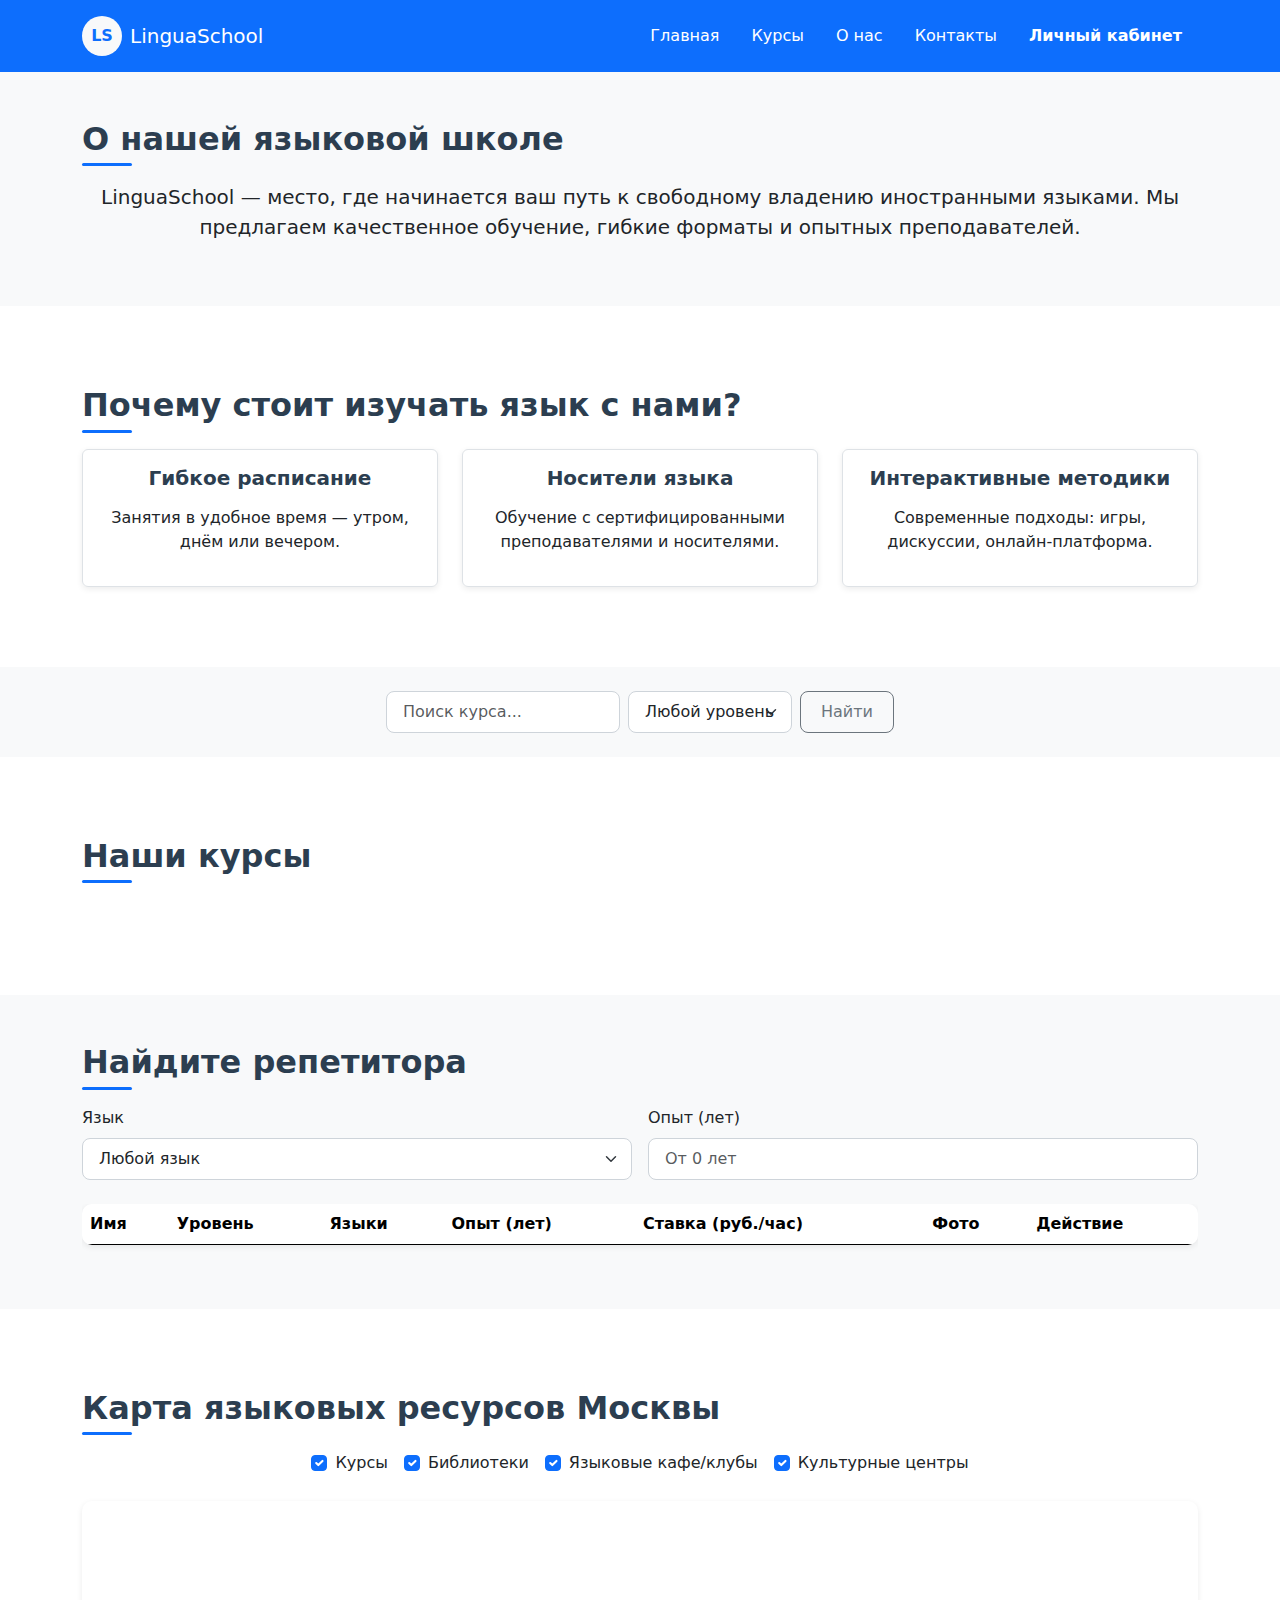
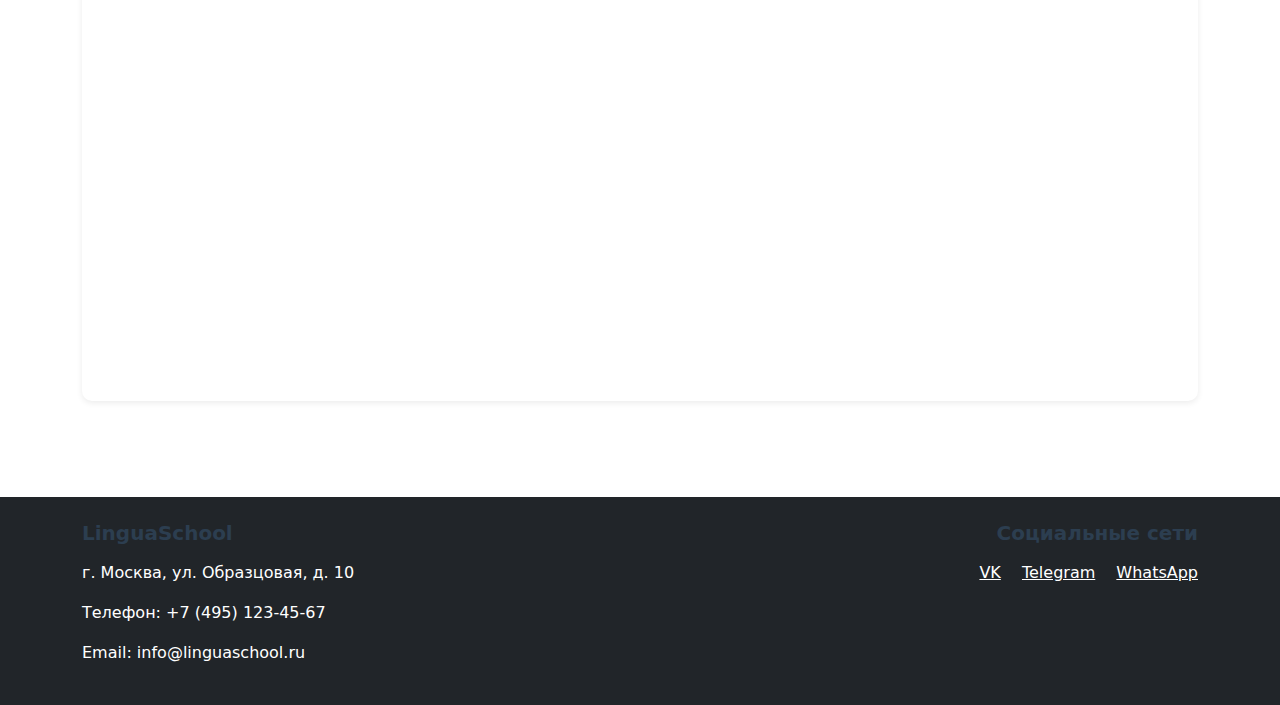
<file: index.html>
<!DOCTYPE html>
<html lang="ru">
<head>
  <meta charset="UTF-8" />
  <meta name="viewport" content="width=device-width, initial-scale=1.0"/>
  <title>LinguaSchool — Изучайте языки с нами</title>
  <!-- Bootstrap 5.3 CSS -->
  <link href="https://cdn.jsdelivr.net/npm/bootstrap@5.3.3/dist/css/bootstrap.min.css" rel="stylesheet">
  <!-- Свои стили -->
  <link rel="stylesheet" href="styles.css">
</head>
<body>

  <!-- Шапка сайта : Заголовок, включающий название сайта (языковой школы), 
логотип и панель навигации со ссылками на другие разделы (например, 
«Курсы», «О нас», «Контакты», «Личный кабинет»). -->
  <header class="bg-primary text-white py-3 shadow-sm">
    <div class="container d-flex justify-content-between align-items-center">
      <div class="d-flex align-items-center">
        <div class="bg-light text-primary rounded-circle d-flex align-items-center justify-content-center me-2" style="width: 40px; height: 40px; font-weight: bold;">LS</div>
        <h1 class="h5 mb-0">LinguaSchool</h1>
      </div>
      <nav>
        <ul class="nav">
          <li class="nav-item"><a class="nav-link text-white" href="index.html">Главная</a></li>
          <li class="nav-item"><a class="nav-link text-white" href="#courses">Курсы</a></li>
          <li class="nav-item"><a class="nav-link text-white" href="#about">О нас</a></li>
          <li class="nav-item"><a class="nav-link text-white" href="#contacts">Контакты</a></li>
          <li class="nav-item"><a class="nav-link text-white fw-bold" href="profile.html">Личный кабинет</a></li>
        </ul>
      </nav>
    </div>
  </header>

  <!-- Область уведомлений: место для всплывающих оповещений или уведомлений.  -->
  <div id="notifications" class="position-fixed top-0 start-50 translate-middle-x p-3" style="z-index: 1050;"></div>

  <!-- Блок описания школы: раздел, содержащий информацию о 
службе, ее миссии и образовательных предложениях.  -->
  <section id="about" class="py-5 bg-light">
    <div class="container">
      <h2 class="text-center mb-4">О нашей языковой школе</h2>
      <p class="text-center lead">
        LinguaSchool — место, где начинается ваш путь к свободному владению иностранными языками.
        Мы предлагаем качественное обучение, гибкие форматы и опытных преподавателей.
      </p>
    </div>
  </section>

  <!-- Преимущества: раздел, в котором 
описываются преимущества изучения иностранного языка; для вёрстки 
необходимо использовать Bootstrap Grid System.  -->
  <section class="py-5">
    <div class="container">
      <h2 class="text-center mb-4">Почему стоит изучать язык с нами?</h2>
      <div class="row g-4">
        <div class="col-md-4">
          <div class="p-3 text-center border rounded h-100">
            <h5>Гибкое расписание</h5>
            <p>Занятия в удобное время — утром, днём или вечером.</p>
          </div>
        </div>
        <div class="col-md-4">
          <div class="p-3 text-center border rounded h-100">
            <h5>Носители языка</h5>
            <p>Обучение с сертифицированными преподавателями и носителями.</p>
          </div>
        </div>
        <div class="col-md-4">
          <div class="p-3 text-center border rounded h-100">
            <h5>Интерактивные методики</h5>
            <p>Современные подходы: игры, дискуссии, онлайн-платформа.</p>
          </div>
        </div>
      </div>
    </div>
  </section>

  <!-- Форма поиска курсов: Форма для поиска курсов по названию или уровню 
(начальный, средний, продвинутый).  -->
  <section class="py-4 bg-light">
    <div class="container">
      <form id="courseSearchForm" class="d-flex gap-2 flex-wrap justify-content-center">
        <input type="text" id="searchCourseInput" class="form-control w-auto" placeholder="Поиск курса...">
        <select id="searchLevelSelect" class="form-select w-auto">
          <option value="">Любой уровень</option>
          <option value="Beginner">Начальный</option>
          <option value="Intermediate">Средний</option>
          <option value="Advanced">Продвинутый</option>
        </select>
        <button type="submit" class="btn btn-outline-secondary">Найти</button>
      </form>
    </div>
  </section>

  <!-- Предлагаемые курсы: блок, демонстрирующий доступные языковые 
курсы с возможностью выбора курса для получения дополнительной 
информации.  -->
  <section id="courses" class="py-5">
    <div class="container">
      <h2 class="text-center mb-4">Наши курсы</h2>
      <div id="coursesContainer" class="row g-4"></div>
      <!-- Пагинация курсов: навигационная система, позволяющая пользователям 
просматривать курсы на нескольких страницах.  -->
      <nav aria-label="Пагинация курсов" class="mt-4">
        <ul id="coursesPagination" class="pagination justify-content-center"></ul>
      </nav>
    </div>
  </section>

  <!-- Поиск репетиторов: форма для фильтрации репетиторов по квалификации 
(выпадающий список) и опыту (количество лет).  -->
  <section class="py-5 bg-light">
    <div class="container">
      <h2 class="text-center mb-4">Найдите репетитора</h2>
      <form id="tutorFilterForm" class="row g-3 mb-4">
        <div class="col-md-6">
          <label for="tutorLanguage" class="form-label">Язык</label>
          <select id="tutorLanguage" class="form-select">
            <option value="">Любой язык</option>
          </select>
        </div>
        <div class="col-md-6">
          <label for="tutorExperience" class="form-label">Опыт (лет)</label>
          <input type="number" id="tutorExperience" class="form-control" min="0" placeholder="От 0 лет">
        </div>
      </form>

      <div class="table-responsive">
        <table class="table table-hover align-middle">
          <thead>
            <tr>
              <th>Имя</th>
              <th>Уровень</th>
              <th>Языки</th>
              <th>Опыт (лет)</th>
              <th>Ставка (руб./час)</th>
              <th>Фото</th>
              <th>Действие</th>
            </tr>
          </thead>
          <tbody id="tutorsTableBody"></tbody>
        </table>
      </div>
    </div>
  </section>

  <!-- Кнопка заказа
  <div class="container text-center my-5">
    <button type="button" class="btn btn-success btn-lg" data-bs-toggle="modal" data-bs-target="#orderModal">
      Заказать занятие
    </button>
  </div> -->

  <!-- Модальное окно заявки -->
  <div class="modal fade" id="orderModal" tabindex="-1" aria-labelledby="orderModalLabel" aria-hidden="true">
    <div class="modal-dialog modal-lg">
      <div class="modal-content">
        <div class="modal-header">
          <h5 class="modal-title" id="orderModalLabel">Оформление заявки</h5>
          <button type="button" class="btn-close" data-bs-dismiss="modal" aria-label="Закрыть"></button>
        </div>
        <div class="modal-body">
          <form id="orderForm">
            <input type="hidden" id="selectedCourseId">
            <input type="hidden" id="selectedTutorId">

            <div class="mb-3">
              <label class="form-label">Курс / Репетитор</label>
              <input type="text" id="orderTitle" class="form-control" readonly>
            </div>

            <div class="mb-3">
              <label for="orderDate" class="form-label">Дата начала</label>
              <select id="orderDate" class="form-select" required>
                <option value="">Выберите дату</option>
              </select>
            </div>

            <div class="mb-3">
              <label for="orderTime" class="form-label">Время занятия</label>
              <select id="orderTime" class="form-select" disabled required>
                <option value="">Сначала выберите дату</option>
              </select>
            </div>

            <div class="mb-3">
              <label class="form-label">Продолжительность</label>
              <input type="number" id="orderDuration" class="form-control" min="1" max="40" value="1">
            </div>

            <div class="mb-3">
              <label for="studentsNumber" class="form-label">Количество студентов (1–20)</label>
              <input type="number" id="studentsNumber" class="form-control" min="1" max="20" value="1" required>
            </div>

            <div class="mb-3">
              <label class="form-label">Дополнительные опции</label>
              <div class="form-check">
                <input class="form-check-input" type="checkbox" id="supplementary">
                <label class="form-check-label" for="supplementary">Доп. материалы (+2000 ₽/студент)</label>
              </div>
              <div class="form-check">
                <input class="form-check-input" type="checkbox" id="personalized">
                <label class="form-check-label" for="personalized">Индивидуальные занятия (+1500 ₽/неделя)</label>
              </div>
              <div class="form-check">
                <input class="form-check-input" type="checkbox" id="excursions">
                <label class="form-check-label" for="excursions">Культурные экскурсии (+25%)</label>
              </div>
              <div class="form-check">
                <input class="form-check-input" type="checkbox" id="assessment">
                <label class="form-check-label" for="assessment">Оценка уровня (+300 ₽)</label>
              </div>
              <div class="form-check">
                <input class="form-check-input" type="checkbox" id="interactive">
                <label class="form-check-label" for="interactive">Интерактивная платформа (+50%)</label>
              </div>
            </div>

            <div class="alert alert-info">
              <strong>Итоговая стоимость:</strong> <span id="totalPrice">—</span> ₽
            </div>
          </form>
        </div>
        <div class="modal-footer">
          <button type="button" class="btn btn-secondary" data-bs-dismiss="modal">Отмена</button>
          <button type="button" class="btn btn-primary" id="submitOrderBtn">Отправить</button>
        </div>
      </div>
    </div>
  </div>

    <!-- Карта интерактивных учебных ресурсов карта, показывающая места, где 
учащиеся могут найти ресурсы (например, библиотеки, языковые кафе) для 
изучения иностранных языков.  -->
    <section id="map" class="py-5">
    <div class="container">
        <h2 class="text-center mb-4">Карта языковых ресурсов Москвы</h2>
        
        <!-- Фильтры -->
        <div class="d-flex flex-wrap gap-3 mb-4 justify-content-center">
        <div class="form-check">
            <input class="form-check-input" type="checkbox" id="filter-course" checked>
            <label class="form-check-label" for="filter-course">Курсы</label>
        </div>
        <div class="form-check">
            <input class="form-check-input" type="checkbox" id="filter-library" checked>
            <label class="form-check-label" for="filter-library">Библиотеки</label>
        </div>
        <div class="form-check">
            <input class="form-check-input" type="checkbox" id="filter-cafe" checked>
            <label class="form-check-label" for="filter-cafe">Языковые кафе/клубы</label>
        </div>
        <div class="form-check">
            <input class="form-check-input" type="checkbox" id="filter-center" checked>
            <label class="form-check-label" for="filter-center">Культурные центры</label>
        </div>
        </div>

        <!-- Карта -->
        <div id="languageMap" style="height: 500px; width: 100%; border-radius: 10px; box-shadow: 0 2px 6px rgba(0,0,0,0.08);"></div>
    </div>
    </section>

    <!-- Подключение Яндекс.Карт с ключом -->
    <script src="https://api-maps.yandex.ru/2.1/?apikey=27b51255-ec2d-4481-b5cc-c0b1dcd3b744&lang=ru_RU" type="text/javascript"></script>
    <script>
    // Данные о местах
    const languagePlaces = [
        {
        name: "Библиотека иностранной литературы им. М.И. Рудомино",
        address: "ул. Николоямская, д. 1",
        hours: "Ежедневно 10:00–22:00",
        contact: "+7 (495) 912-30-23",
        description: "Крупнейшая библиотека с фондами на 50+ языках. Проводятся языковые клубы и кинопоказы.",
        coords: [55.7475, 37.6532],
        type: "library"
        },
        {
        name: "Государственная публичная историческая библиотека",
        address: "ул. Николоямская, д. 17",
        hours: "Пн-Пт 10:00–21:00, Сб-Вс 10:00–18:00",
        contact: "+7 (495) 912-18-28",
        description: "Обширные фонды по истории и языкам. Есть залы для самостоятельной работы.",
        coords: [55.7458, 37.6510],
        type: "library"
        },
        {
        name: "Центр иностранных языков «Polyglot»",
        address: "проспект Мира, д. 119",
        hours: "Пн-Сб 9:00–21:00",
        contact: "+7 (495) 123-45-67",
        description: "Индивидуальные и групповые занятия, подготовка к IELTS/TOEFL.",
        coords: [55.8012, 37.6250],
        type: "course"
        },
        {
        name: "LinguaCafé — языковой клуб",
        address: "Тверская ул., д. 15",
        hours: "Пн-Пт 12:00–23:00, Сб-Вс 14:00–22:00",
        contact: "hello@linguacafe.ru",
        description: "Разговорные вечера на английском, испанском, французском. Без преподавателя — только практика!",
        coords: [55.7622, 37.6075],
        type: "cafe"
        },
        {
        name: "Goethe-Institut Москва",
        address: "Ленинградский проспект, д. 95",
        hours: "Пн-Пт 10:00–19:00",
        contact: "+7 (495) 232-19-00",
        description: "Официальный немецкий культурный центр. Курсы, экзамены, библиотека, мероприятия.",
        coords: [55.7985, 37.5510],
        type: "center"
        },
        {
        name: "Alliance Française de Moscou",
        address: "ул. Б. Афанасьевский пер., д. 31",
        hours: "Пн-Пт 10:00–20:00, Сб 10:00–16:00",
        contact: "+7 (495) 609-00-00",
        description: "Французский культурный центр. Курсы, сертификация DELF/DALF, кино и выставки.",
        coords: [55.7610, 37.6320],
        type: "center"
        },
        {
        name: "British Council — Образовательный центр",
        address: "ул. Спиридоновка, д. 14",
        hours: "Пн-Пт 9:00–18:00",
        contact: "+7 (495) 228-50-00",
        description: "Подготовка к IELTS, курсы английского, библиотека, онлайн-ресурсы.",
        coords: [55.7560, 37.6090],
        type: "course"
        }
    ];

    let map;
    let placemarks = [];

    ymaps.ready(initMap);

    function initMap() {
        map = new ymaps.Map('languageMap', {
        center: [55.751244, 37.618423],
        zoom: 10,
        controls: ['zoomControl']
        });

        // Создаём метки
        languagePlaces.forEach(place => {
        const balloonContent = `
            <div style="min-width: 200px;">
            <strong>${place.name}</strong><br>
             ${place.address}<br>
             ${place.hours}<br>
             ${place.contact}<br>
             ${place.description}
            </div>
        `;
        const colorMap = {
            course: '#4caf50',
            library: '#2196f3',
            cafe: '#ff9800',
            center: '#9c27b0'
        };
        const placemark = new ymaps.Placemark(
            place.coords,
            { balloonContent },
            {
            preset: 'islands#icon',
            iconColor: colorMap[place.type] || '#000'
            }
        );
        placemark.originalType = place.type;
        placemarks.push(placemark);
        map.geoObjects.add(placemark);
        });

        // Настраиваем фильтры
        document.querySelectorAll('input[id^="filter-"]').forEach(checkbox => {
        checkbox.addEventListener('change', applyFilters);
        });
    }

    function applyFilters() {
        const activeTypes = [];
        if (document.getElementById('filter-course').checked) activeTypes.push('course');
        if (document.getElementById('filter-library').checked) activeTypes.push('library');
        if (document.getElementById('filter-cafe').checked) activeTypes.push('cafe');
        if (document.getElementById('filter-center').checked) activeTypes.push('center');

        placemarks.forEach(pm => {
        if (activeTypes.includes(pm.originalType)) {
            pm.options.set('visible', true);
        } else {
            pm.options.set('visible', false);
        }
        });
    }
    </script>

  <!-- Футер -->
  <footer id="contacts" class="bg-dark text-white py-4 mt-5">
    <div class="container">
      <div class="row">
        <div class="col-md-6">
          <h5>LinguaSchool</h5>
          <p>г. Москва, ул. Образцовая, д. 10</p>
          <p>Телефон: +7 (495) 123-45-67</p>
          <p>Email: info@linguaschool.ru</p>
        </div>
        <div class="col-md-6 text-md-end">
          <h5>Социальные сети</h5>
          <a href="#" class="text-white me-3">VK</a>
          <a href="#" class="text-white me-3">Telegram</a>
          <a href="#" class="text-white">WhatsApp</a>
        </div>
      </div>
    </div>
  </footer>

  <!-- Bootstrap JS -->
  <script src="https://cdn.jsdelivr.net/npm/bootstrap@5.3.3/dist/js/bootstrap.bundle.min.js"></script>
  <!-- Свои скрипты -->
  <script src="config.js"></script>
  <script src="api.js"></script>
  <script src="main.js"></script>
</body>
</html>
</file>
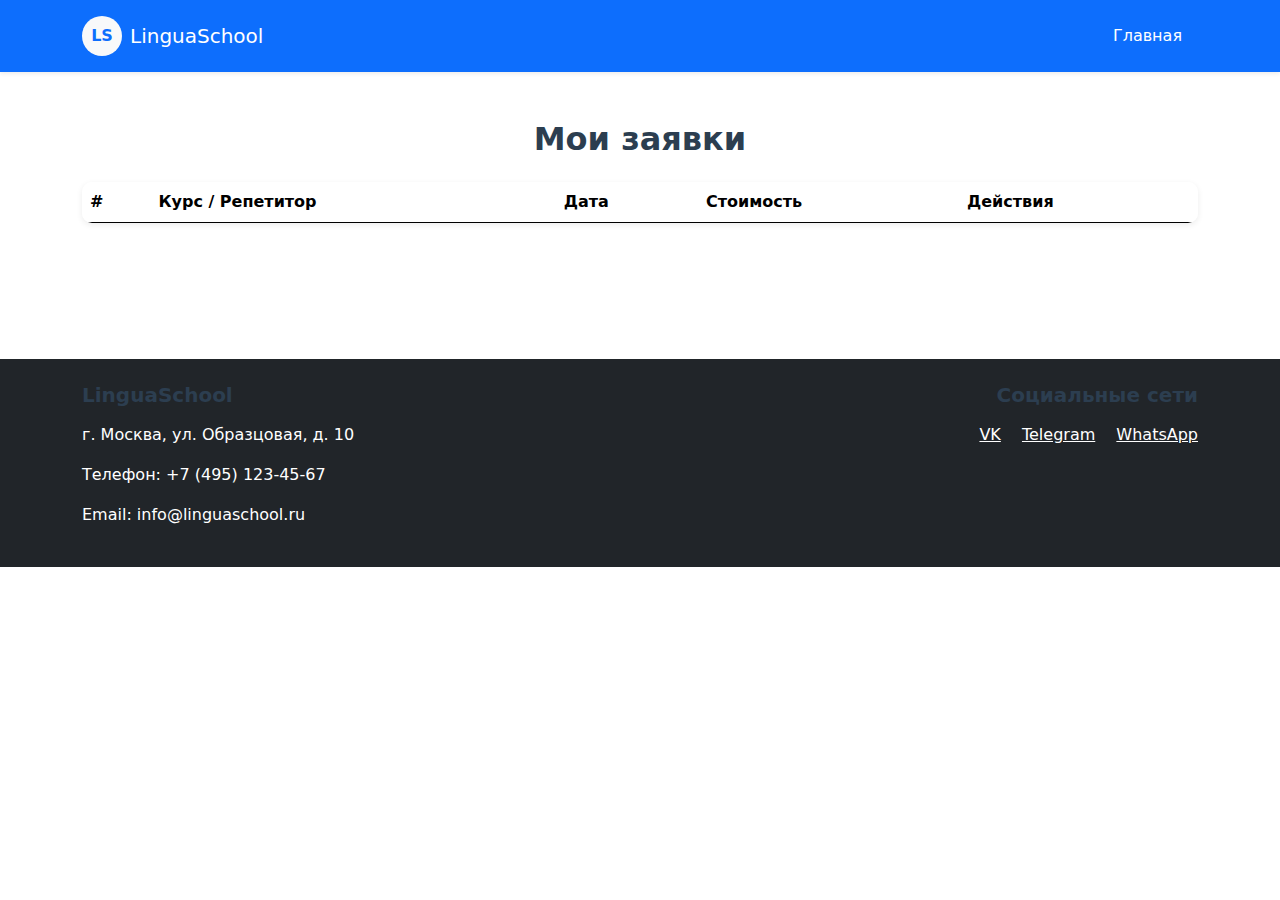
<file: profile.html>
<!DOCTYPE html>
<html lang="ru">
<head>
  <meta charset="UTF-8" />
  <meta name="viewport" content="width=device-width, initial-scale=1.0"/>
  <title>Личный кабинет — LinguaSchool</title>
  <!-- Bootstrap 5.3 CSS -->
  <link href="https://cdn.jsdelivr.net/npm/bootstrap@5.3.3/dist/css/bootstrap.min.css" rel="stylesheet">
  <!-- Свои стили -->
  <link rel="stylesheet" href="styles.css">
</head>
<body>

  <!-- Шапка сайта: заголовок, включающий название сайта, логотип и 
навигационный блок со ссылкой на главную страницу.  -->
  <header class="bg-primary text-white py-3 shadow-sm">
    <div class="container d-flex justify-content-between align-items-center">
      <div class="d-flex align-items-center">
        <div class="bg-light text-primary rounded-circle d-flex align-items-center justify-content-center me-2" style="width: 40px; height: 40px; font-weight: bold;">LS</div>
        <h1 class="h5 mb-0">LinguaSchool</h1>
      </div>
      <nav>
        <ul class="nav">
          <li class="nav-item"><a class="nav-link text-white" href="index.html">Главная</a></li>
        </ul>
      </nav>
    </div>
  </header>

  <!-- Область уведомлений: место для всплывающих оповещений или 
уведомлений.  -->
  <div id="notifications" class="position-fixed top-0 start-50 translate-middle-x p-3" style="z-index: 1050;"></div>

  <!-- Основной контент -->
  <main class="py-5">
    <div class="container">
      <h2 class="text-center mb-4">Мои заявки</h2>

      <div id="ordersContainer">
        <table class="table table-hover align-middle">
          <thead>
            <tr>
              <th>#</th>
              <th>Курс / Репетитор</th>
              <th>Дата</th>
              <th>Стоимость</th>
              <th>Действия</th>
            </tr>
          </thead>
          <tbody id="ordersTableBody"></tbody>
        </table>

        <!-- Пагинация: навигационная система, позволяющая пользователям 
просматривать заказы на нескольких страницах.  -->
        <nav aria-label="Пагинация заявок" class="mt-4">
          <ul id="ordersPagination" class="pagination justify-content-center"></ul>
        </nav>

        <p id="noOrdersMessage" class="text-center text-muted d-none">У вас пока нет заявок.</p>
      </div>
    </div>
  </main>

  <!-- Модальное окно: Подробнее -->
  <div class="modal fade" id="detailModal" tabindex="-1" aria-labelledby="detailModalLabel" aria-hidden="true">
    <div class="modal-dialog">
      <div class="modal-content">
        <div class="modal-header">
          <h5 class="modal-title" id="detailModalLabel">Детали заявки</h5>
          <button type="button" class="btn-close" data-bs-dismiss="modal" aria-label="Закрыть"></button>
        </div>
        <div class="modal-body" id="detailModalContent">
          <!-- Данные подставляются динамически -->
        </div>
        <div class="modal-footer">
          <button type="button" class="btn btn-secondary" data-bs-dismiss="modal">Закрыть</button>
        </div>
      </div>
    </div>
  </div>

  <!-- Модальное окно: Редактирование -->
  <div class="modal fade" id="editModal" tabindex="-1" aria-labelledby="editModalLabel" aria-hidden="true">
    <div class="modal-dialog modal-lg">
      <div class="modal-content">
        <div class="modal-header">
          <h5 class="modal-title" id="editModalLabel">Редактирование заявки</h5>
          <button type="button" class="btn-close" data-bs-dismiss="modal" aria-label="Закрыть"></button>
        </div>
        <div class="modal-body">
          <form id="editForm">
            <input type="hidden" id="editOrderId">
            <div class="mb-3">
              <label class="form-label">Курс / Репетитор</label>
              <input type="text" id="editOrderTitle" class="form-control" readonly>
            </div>
            <div class="mb-3">
              <label for="editStudentsNumber" class="form-label">Количество студентов (1–20)</label>
              <input type="number" id="editStudentsNumber" class="form-control" min="1" max="20" required>
            </div>
            <div class="mb-3">
              <label for="editDuration" class="form-label">Продолжительность (часы)</label>
              <input type="number" id="editDuration" class="form-control" min="1" max="40">
            </div>
            <div class="mb-3">
              <label class="form-label">Дополнительные опции</label>
              <div class="form-check">
                <input class="form-check-input" type="checkbox" id="editSupplementary">
                <label class="form-check-label" for="editSupplementary">Доп. материалы (+2000 ₽/студент)</label>
              </div>
              <div class="form-check">
                <input class="form-check-input" type="checkbox" id="editPersonalized">
                <label class="form-check-label" for="editPersonalized">Индивидуальные занятия (+1500 ₽/неделя)</label>
              </div>
              <div class="form-check">
                <input class="form-check-input" type="checkbox" id="editExcursions">
                <label class="form-check-label" for="editExcursions">Культурные экскурсии (+25%)</label>
              </div>
              <div class="form-check">
                <input class="form-check-input" type="checkbox" id="editAssessment">
                <label class="form-check-label" for="editAssessment">Оценка уровня (+300 ₽)</label>
              </div>
              <div class="form-check">
                <input class="form-check-input" type="checkbox" id="editInteractive">
                <label class="form-check-label" for="editInteractive">Интерактивная платформа (+50%)</label>
              </div>
            </div>
            <div class="alert alert-info">
              <strong>Новая стоимость:</strong> <span id="editTotalPrice">—</span> ₽
            </div>
          </form>
        </div>
        <div class="modal-footer">
          <button type="button" class="btn btn-secondary" data-bs-dismiss="modal">Отмена</button>
          <button type="button" class="btn btn-primary" id="saveEditBtn">Сохранить</button>
        </div>
      </div>
    </div>
  </div>

  <!-- Модальное окно: Подтверждение удаления -->
  <div class="modal fade" id="deleteConfirmModal" tabindex="-1" aria-labelledby="deleteConfirmLabel" aria-hidden="true">
    <div class="modal-dialog">
      <div class="modal-content">
        <div class="modal-header">
          <h5 class="modal-title" id="deleteConfirmLabel">Подтверждение удаления</h5>
          <button type="button" class="btn-close" data-bs-dismiss="modal" aria-label="Закрыть"></button>
        </div>
        <div class="modal-body">
          Вы уверены, что хотите удалить заявку?
        </div>
        <div class="modal-footer">
          <button type="button" class="btn btn-secondary" data-bs-dismiss="modal">Нет</button>
          <button type="button" class="btn btn-danger" id="confirmDeleteBtn">Да</button>
        </div>
      </div>
    </div>
  </div>

  <!-- Футер: контактная информация и ссылки на социальные сети.  -->
  <footer class="bg-dark text-white py-4 mt-5">
    <div class="container">
      <div class="row">
        <div class="col-md-6">
          <h5>LinguaSchool</h5>
          <p>г. Москва, ул. Образцовая, д. 10</p>
          <p>Телефон: +7 (495) 123-45-67</p>
          <p>Email: info@linguaschool.ru</p>
        </div>
        <div class="col-md-6 text-md-end">
          <h5>Социальные сети</h5>
          <a href="#" class="text-white me-3">VK</a>
          <a href="#" class="text-white me-3">Telegram</a>
          <a href="#" class="text-white">WhatsApp</a>
        </div>
      </div>
    </div>
  </footer>

  <!-- Bootstrap JS -->
  <script src="https://cdn.jsdelivr.net/npm/bootstrap@5.3.3/dist/js/bootstrap.bundle.min.js"></script>
  <!-- Свои скрипты -->
  <script src="config.js"></script>
  <script src="api.js"></script>
  <script src="profile.js"></script>
</body>
</html>
</file>
<file: styles.css>
h1, h2, h3, h4, h5 {
  font-weight: 600;
  margin-bottom: 1rem;
  color: #2c3e50;
}

.round {
  width: 40px; 
  height: 40px; 
  font-weight: bold;
}

.map {
  height: 500px; 
  width: 100%; 
  border-radius: 10px; 
  box-shadow: 0 2px 6px rgba(0,0,0,0.08);
}

/* Контейнеры с тенью и скруглением */
.card, .border, .table {
  border: none;
  box-shadow: 0 2px 6px rgba(0, 0, 0, 0.08);
  border-radius: 10px;
  overflow: hidden;
}

/* Формы — мягкие поля ввода */
.form-control, .form-select {
  border: 1px solid #ced4da;
  border-radius: 8px;
  padding: 0.5rem 1rem;
  transition: border-color 0.2s, box-shadow 0.2s;
}
.form-control:focus, .form-select:focus {
  border-color: #80bdff;
  box-shadow: 0 0 0 0.2rem rgba(0, 123, 255, 0.15);
}

/* Секции — вертикальные отступы */
section {
  margin-bottom: 2rem;
}

/* Заголовки секций */
section h2 {
  position: relative;
  display: inline-block;
  margin-bottom: 2rem;
}
section h2::after {
  content: '';
  position: absolute;
  bottom: -8px;
  left: 0;
  width: 50px;
  height: 3px;
  background-color: #0d6efd;
  border-radius: 2px;
}

/* Таблица — зебра для лучшей читаемости */
.table-striped tbody tr:nth-of-type(odd) {
  background-color: rgba(0, 0, 0, 0.02);
}

/* Кнопки — мягкие тени */
.btn {
  border-radius: 8px;
  padding: 0.5rem 1.25rem;
  font-weight: 500;
  transition: all 0.2s;
}
.btn:hover {
  transform: translateY(-1px);
  box-shadow: 0 4px 8px rgba(0, 0, 0, 0.1);
}

/* Модальное окно — плавное появление */
.modal.fade .modal-dialog {
  transform: translateY(-50px);
  transition: transform 0.3s ease-out;
}
.modal.show .modal-dialog {
  transform: translateY(0);
}

/* Уведомления — анимация появления */
#notifications .alert {
  opacity: 0;
  animation: fadeInOut 4s forwards;
}
@keyframes fadeInOut {
  0% { opacity: 0; transform: translateY(-10px); }
  10% { opacity: 1; transform: translateY(0); }
  90% { opacity: 1; transform: translateY(0); }
  100% { opacity: 0; transform: translateY(-10px); }
}

/* Плавный скролл при навигации */
html {
  scroll-behavior: smooth;
}
</file>
